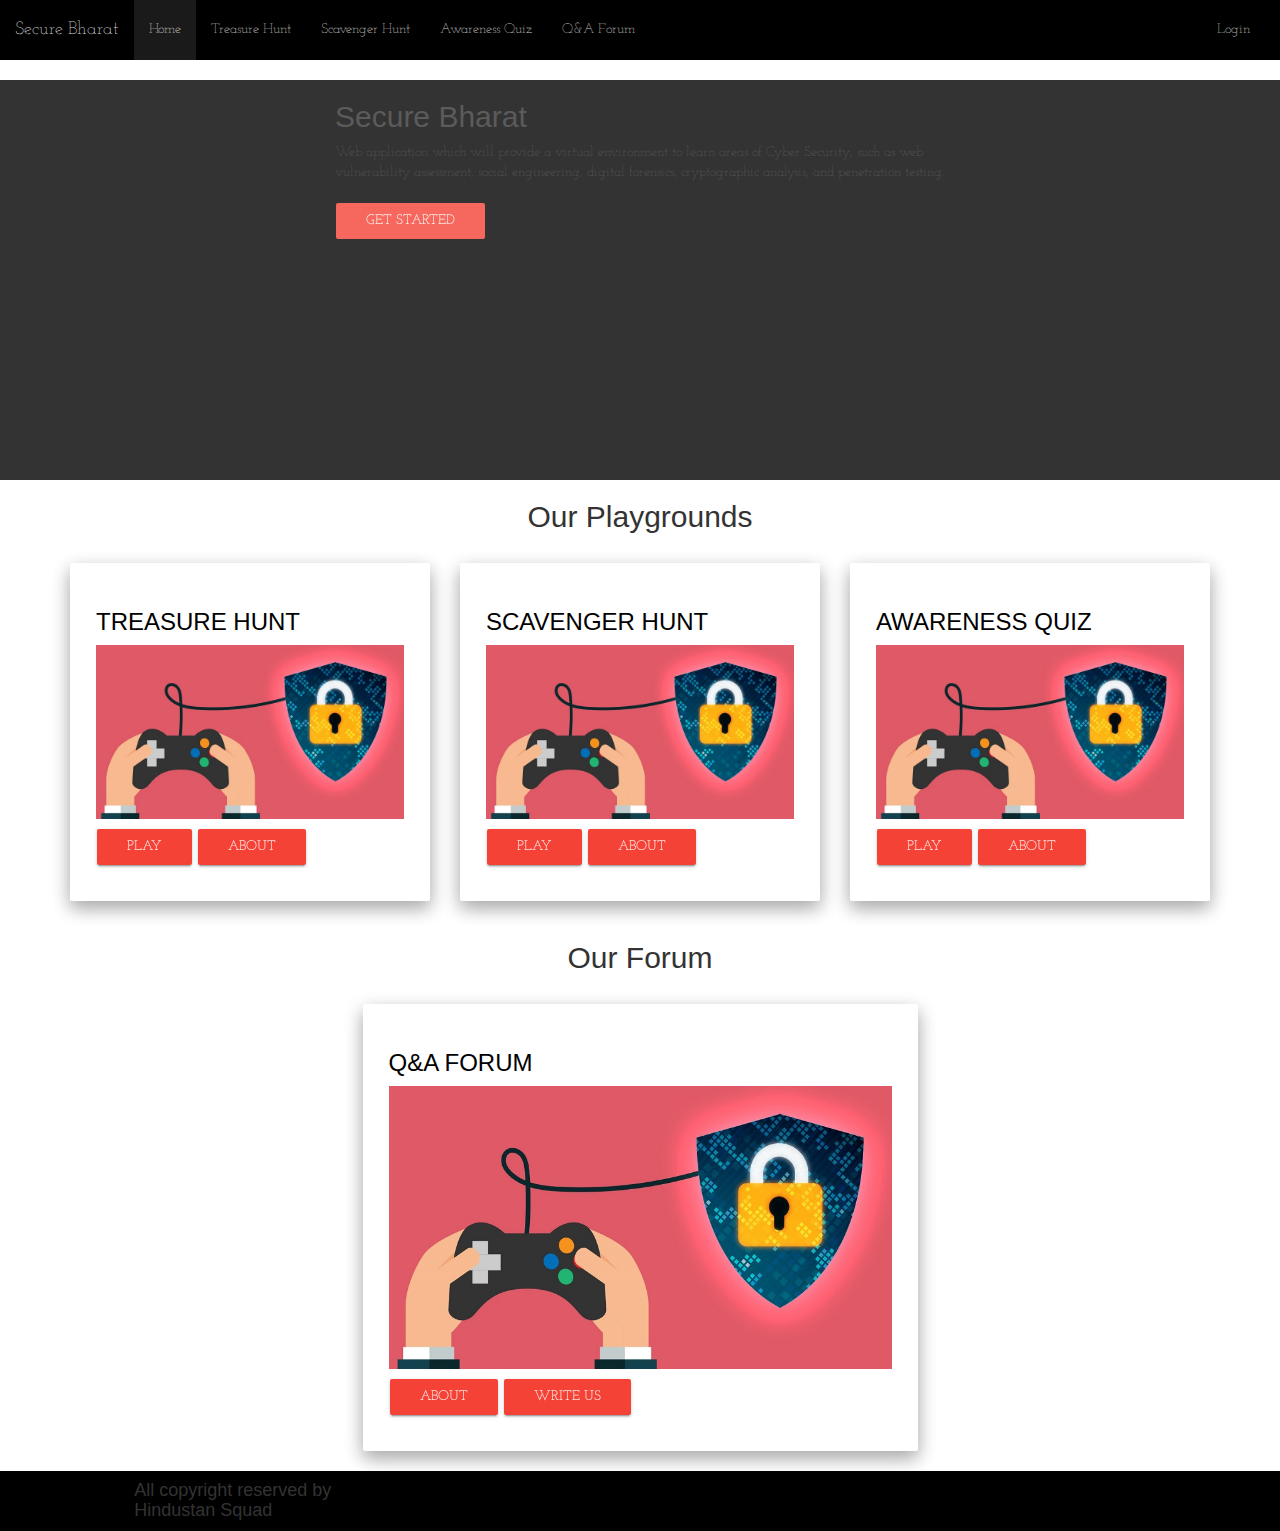
<file: index.html>
<!DOCTYPE HTML>
<html>
<head>
  <meta name="viewport" content="width=device-width, initial-scale=1">
  <link href="css/bootstrap.min.css" rel="stylesheet" type="text/css"/>
  <link href="css/index.css" rel="stylesheet" type="text/css"/>
  <!-- <link rel="stylesheet" href="https://maxcdn.bootstrapcdn.com/bootstrap/3.3.7/css/bootstrap.min.css">
  <script src="https://ajax.googleapis.com/ajax/libs/jquery/3.1.1/jquery.min.js"></script>
  <script src="https://maxcdn.bootstrapcdn.com/bootstrap/3.3.7/js/bootstrap.min.js"></script> -->
  <script src="js/jquery-1.10.2.min.js"></script>
  <script src="js/bootstrap.min.js"></script>
  <!-- Material design -->
  <link href="css/material/bootstrap-material-design.css" rel="stylesheet">
  <link href="css/material/ripples.min.css" rel="stylesheet">
  <script src="js/material/material.min.js"></script>
  <script src="js/material/ripples.min.js"></script>


<script>
  $(document).ready(function(){
    $.material.init();
    $("select").dropdown();
  });
  function showDetails(a)
  {
    b=a.id+"Details";
    if(document.getElementById(b).style.display=="none")
    {document.getElementById(b).style.display="block";}
    else
    document.getElementById(b).style.display="none";
}
  </script>
</head>
<body style="background-color:white;">
  <div class="navbar navbar-default" style="background-color:black">
    <div class="container-fluid">
      <div class="navbar-header">
        <button type="button" class="navbar-toggle" data-toggle="collapse" data-target=".navbar-default-collapse">
          <span class="icon-bar"></span>
          <span class="icon-bar"></span>
          <span class="icon-bar"></span>
        </button>
        <a class="navbar-brand" href="javascript:void(0)">Secure Bharat</a>
      </div>
      <div class="navbar-collapse collapse navbar-default-collapse">
        <ul class="nav navbar-nav">
          <li class="active"><a href="javascript:void(0)">Home</a></li>
          <li><a href="javascript:void(0)">Treasure Hunt</a></li>
          <li><a href="javascript:void(0)">Scavenger Hunt</a></li>
          <li><a href="javascript:void(0)">Awareness Quiz</a></li>
          <li><a href="javascript:void(0)">Q&A Forum</a></li>
        </ul>

        <ul class="nav navbar-nav navbar-right">
          <li><a href="login.html">Login</a></li>
        </ul>
      </div>
    </div>
  </div>

  <div class="container-fluid parallax">
    <div class="row" style="background-color:black;opacity:0.8;min-height:400px;" >

      <div class="col-md-6 col-md-offset-3">
      <h2>Secure Bharat</h2>

        <p >Web application which will provide a virtual environment to learn areas of Cyber Security,
          such as web vulnerability assessment, social engineering, digital forensics, cryptographic
          analysis, and penetration testing.</p>
          <a href="getstarted.html" class="btn btn-raised btn-danger"  role="button">Get Started </a>
      </div>
      </div>
    </div>
    <div class="container">
      <div class="row">
        <h2 align="center" style="padding-bottom:20px;">Our Playgrounds</h2>
        <div class="col-md-4 col-sm-6 col-xs-12 ">
          <div class="well well-lg" style="color:black;" >
            <h3>TREASURE HUNT</h3>
            <img src="images/image1.jpg" style="width:100%;min-height:150px;"/>
            <a  class="btn btn-raised btn-danger">Play</a>
            <a onclick="showDetails(this)" class="btn btn-raised btn-danger" id="treasureHunt">About</a>
            <div  style="display:none" id="treasureHuntDetails">
              <p>Treasure hunt will consists of 100 plus challenges . Each challenge will provide an infosec scenario,
                a set of objectives and links to various digital assets that users use to solve each challenges.
                Each challenge of treasure hunt is a combined package which comes with a detailed solution that
                outlines which tools to use and how to apply the tools to solve the challenges.
                The challenges will keep them engaged, entertained and enlightened.</p>
              </div>
            </div>
          </div>

          <div class="col-md-4 col-sm-6 col-xs-12 ">
            <div class="well well-lg" style="color:black;">
              <h3>SCAVENGER HUNT</h3>
              <img src="images/image1.jpg" style="width:100%;min-height:150px;"/>
              <a  class="btn btn-raised btn-danger">Play</a>
              <a onclick="showDetails(this)" class="btn btn-raised btn-danger" id="scavengerHunt">About</a>
              <div  style="display:none" id="scavengerHuntDetails">
                <p>The Scavenger Hunt allows user to learn about different websites, resources and tools like metasploit,
                  nmap, nessus and wireshark, etc. We will provide tutorials in the form of videos and website links.
                  Each tutorial will have a  set  of questions related to these resources  which will test their knowledge.</p>
                </div>
              </div>
            </div>

            <div class="col-md-4 col-sm-6 col-xs-12 ">
              <div class="well well-lg" style="color:black;">
                <h3>AWARENESS QUIZ</h3>
                <img src="images/image1.jpg" style="width:100%;min-height:150px;"/>
                <a  class="btn btn-raised btn-danger">Play</a>
                <a onclick="showDetails(this)" class="btn btn-raised btn-danger" id="awarenessQuiz">About</a>
                <div  style="display:none" id="awarenessQuizDetails">
                  <p>The Awareness Quiz asks fifteen randomized questions for a user to solve in 5 minute.
                    They help user to learn how secure they really are.
                    Afterwards, they get a score, the correct answers, and a chance to retry with different questions.</p>
                  </div>
                </div>
              </div>

              </div>
            </div>

            <div class="container">
              <div class="row">
                <h2 align="center" style="padding-bottom:20px;">Our Forum</h2>
            <div class="col-md-6 col-md-offset-3 ">
              <div class="well well-lg" style="color:black;">
                <h3>Q&A FORUM</h3>
                <img src="images/image1.jpg" style="width:100%;min-height:150px;"/>
                <a onclick="showDetails(this)" class="btn btn-raised btn-danger" id="q&aForum">About</a>
                <a  class="btn btn-raised btn-danger">Write Us</a>
                <div  style="display:none" id="q&aForumDetails">
                  <p>The Question and Answer forum where users can put questions anonymously.
                    Questions are answered by our security team and subject matter experts.</p>
                  </div>
                </div>
              </div>
            </div>
          </div>


            <!-- Footer -->
            <div class="container-fluid" style="background-color:black;">
            <div id="footer" data-role:"footer" >
           <div class="col-md-3 col-md-offset-1">
             <h4>All copyright reserved by Hindustan Squad</h4>
           </div>
           <div class="col-md-4">
           </div>
           <div class="col-md-4">
           </div>
            </div>
          </div>
          </body>
</file>
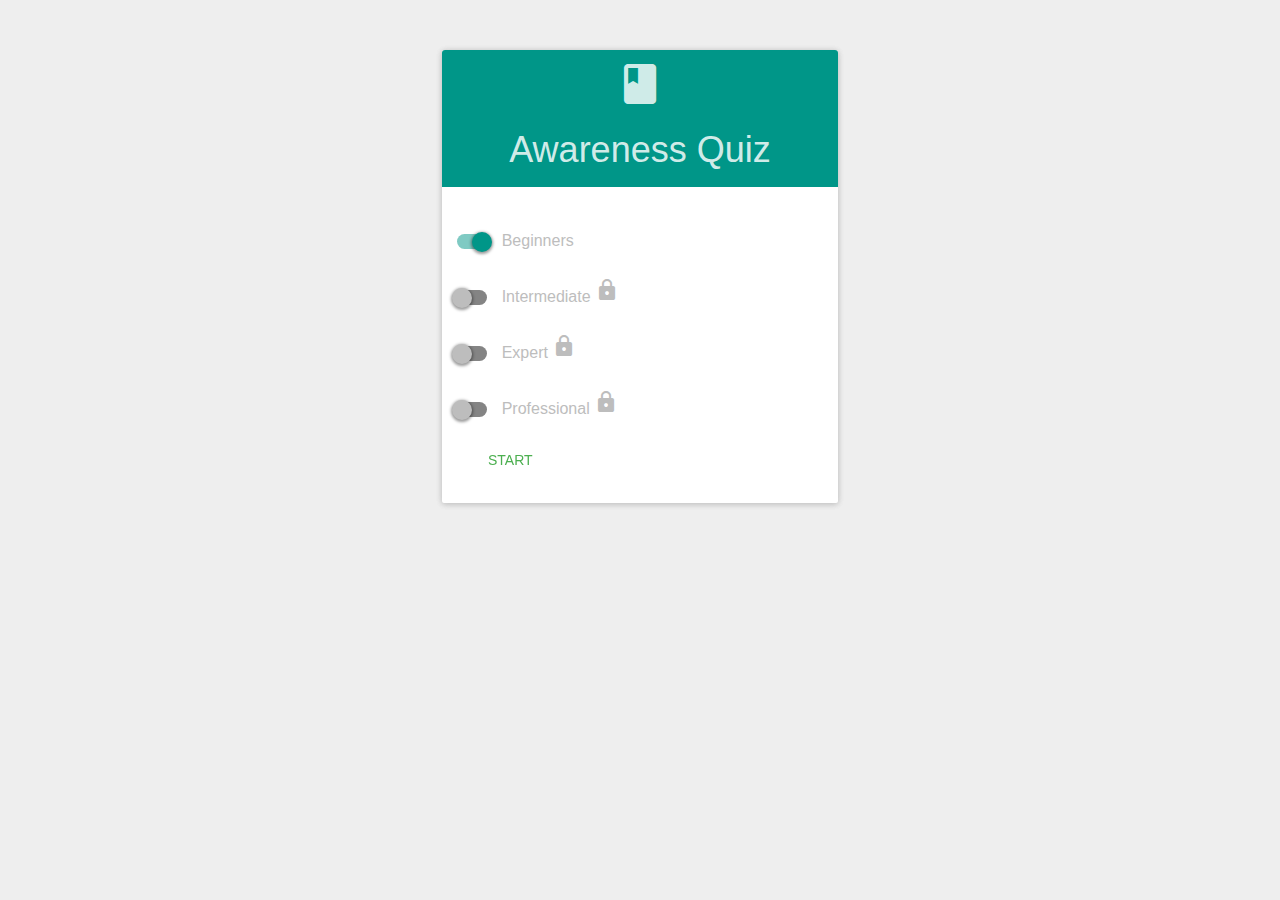
<file: awarenessQuiz.html>
<!DOCTYPE HTML>
<html>
<head>
  <meta name="viewport" content="width=device-width, initial-scale=1">
  <link href="css/bootstrap.min.css" rel="stylesheet" type="text/css"/>
  <link href="https://fonts.googleapis.com/icon?family=Material+Icons" rel="stylesheet">

  <!-- <link rel="stylesheet" href="https://maxcdn.bootstrapcdn.com/bootstrap/3.3.7/css/bootstrap.min.css">
  <script src="https://ajax.googleapis.com/ajax/libs/jquery/3.1.1/jquery.min.js"></script>
  <script src="https://maxcdn.bootstrapcdn.com/bootstrap/3.3.7/js/bootstrap.min.js"></script> -->
  <script src="js/jquery-1.10.2.min.js"></script>
  <script src="js/bootstrap.min.js"></script>
  <!-- Material design -->
  <link href="css/material/bootstrap-material-design.css" rel="stylesheet">
  <link href="css/material/ripples.min.css" rel="stylesheet">
  <script src="js/material/material.min.js"></script>
  <script src="js/material/ripples.min.js"></script>


  <script>
  $(document).ready(function(){
    // material bootstrap
    $.material.init();
    $("select").dropdown();

    unlocked=1;//fetch from php
    x=document.getElementsByName('Level');
    for(i=unlocked;i<x.length;i++)
    {
      x[i].disabled = true;
      x[i].parentElement.innerHTML=x[i].parentElement.innerHTML+"<i class='material-icons' >lock</i>";
      //<i class="material-icons" >lock</i>
    }
    x[unlocked-1].click();
    //x[unlocked-1].checked="true";
  });

  //no need of php in below functions
  function uncheck(a){
    x=document.getElementsByName("Level");
    for(i=0;i<x.length;i++){
      if(x[i].checked==true&&x[i]!=a.id)
      {
        x[i].click();
      }
    }
  }
  function topic(t){
    uncheck(t);
    if(document.getElementById(t.id+"Topics").style.display=="none")
    {
      document.getElementById(t.id+"Topics").style.display="block";
    }
    else
    document.getElementById(t.id+"Topics").style.display="none";
  }
  </script>
</head>
<body>
  <div class="container-fluid">
    <div class="row">
      <div class="col-sm-offset-3 col-sm-6 col-xs-12 col-md-offset-4 col-md-4" style="margin-top:50px;margin-bottom:50px;">
        <div class="panel panel-primary">
          <div class="panel-heading">
            <p class="panel-title" style="text-align: center; font-size: 36px; line-height: 1.5;">
              <i class="material-icons" style="font-size: 48px;">book</i><br>
              Awareness Quiz</p>
            </div>
            <div class="panel-body">
      <!-- apply php  for form-->
           <form action="" method="POST" style="margin-top: 12px;">
                <div class="form-group">
                  <div class="togglebutton">
                    <label>
                      <input type="checkbox"  name="Level" value="Beginners" id="Beginners" onclick="uncheck(this)">Beginners
                    </label>
                  </div>
                  <br>
                  <div class="togglebutton">
                    <label>
                      <input type="checkbox"  name="Level" value="Intermediate" id="Intermediate" onclick="uncheck(this)">Intermediate
                    </label>
                  </div>
                  <br>
                  <div class="togglebutton">
                    <label>
                      <input type="checkbox" onclick="topic(this)" name="Level" value="Expert" id="Expert">Expert
                      <div id="ExpertTopics" style="display:none;">
                        <div class="form-group">
                          <label class="col-md-2 control-label">Topic</label>
                          <div class="col-md-10">
                            <!-- Start by fetching php -->
                            <div class="radio radio-primary">
                              <label>
                                <input type="radio" name="optionsRadios" id="optionsRadios1" value="option1">
                                Cryptography
                              </label>
                            </div>
                            <!-- repeat it by loopingin php for ctagories fetched from database -->
                            <div class="radio radio-primary">
                              <label>
                                <input type="radio" name="optionsRadios" id="optionsRadios2" value="option2">
                                ATM Frauds
                              </label>
                            </div>

                            <div class="radio radio-primary">
                              <label>
                                <input type="radio" name="optionsRadios" id="optionsRadios2" value="option2">
                                Social Engineering
                              </label>
                            </div>

                          </div>
                        </div>
                      </div>
                    </label>
                  </div>
                  <br>
                  <div class="togglebutton">
                    <label>
                      <input type="checkbox"   name="Level" value="Professional" id="Professional" onclick="uncheck(this)">Professional

                    </label>
                  </div>
                </div>
                <button type="submit" class="btn btn-success " name="start">Start</button>
              </form>
              <div class="clearfix"></div>
            </div>
          </div>
        </div>
      </div>
    </div>
  </body>
</file>
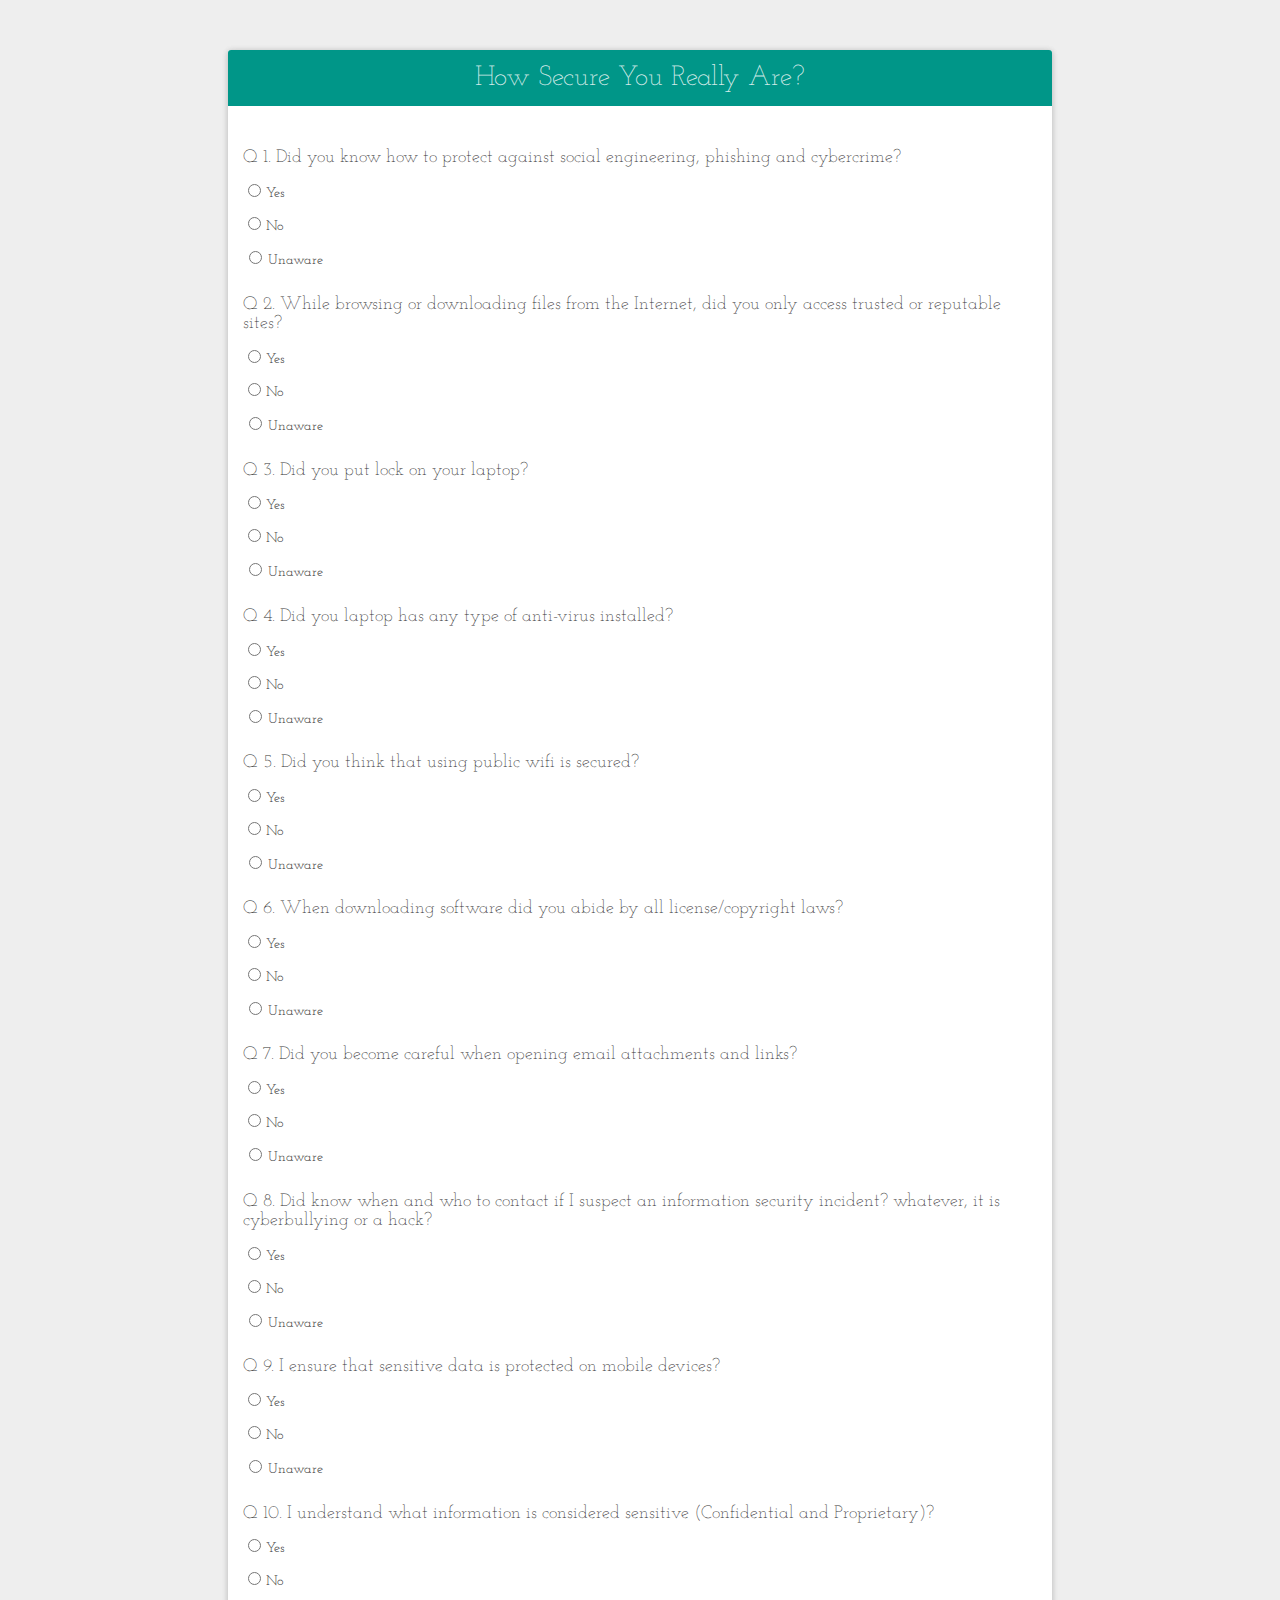
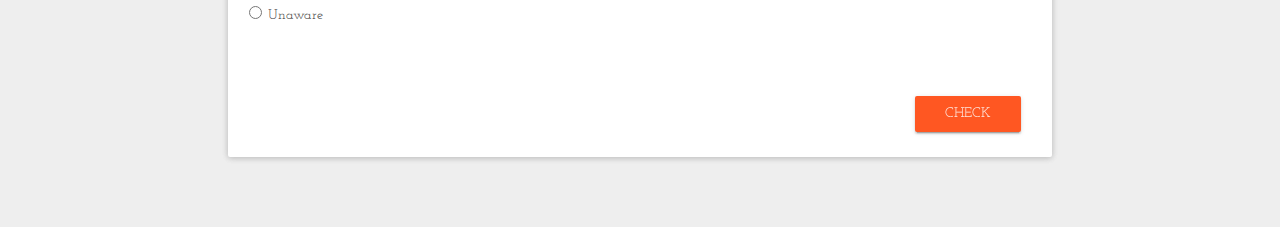
<file: getstarted.html>
<!DOCTYPE HTML>
<html>
<head>
  <meta name="viewport" content="width=device-width, initial-scale=1">
  <link href="css/bootstrap.min.css" rel="stylesheet" type="text/css"/>
  <link href="https://fonts.googleapis.com/icon?family=Material+Icons" rel="stylesheet">
 <link rel="stylesheet" href="css/jQuery-plugin-progressbar.css">
 <link href="https://fonts.googleapis.com/css?family=Josefin+Slab" rel="stylesheet">
  <!-- <link rel="stylesheet" href="https://maxcdn.bootstrapcdn.com/bootstrap/3.3.7/css/bootstrap.min.css">
  <script src="https://ajax.googleapis.com/ajax/libs/jquery/3.1.1/jquery.min.js"></script>
  <script src="https://maxcdn.bootstrapcdn.com/bootstrap/3.3.7/js/bootstrap.min.js"></script> -->
  <script src="js/jquery-1.10.2.min.js"></script>
  <script src="js/bootstrap.min.js"></script>
  <!-- Material design -->
  <link href="css/material/bootstrap-material-design.css" rel="stylesheet">
  <link href="css/material/ripples.min.css" rel="stylesheet">
  <script src="js/material/material.min.js"></script>
  <script src="js/material/ripples.min.js"></script>
  <style>
  h1,h2,h3,h4,h5,h6,p,body{
    font-family: 'Josefin Slab', serif;
  }
  </style>
 	<script src="js/jQuery-plugin-progressbar.js"></script>
  <script>
  $(document).ready(function(){
    $.material.init();
    $("select").dropdown();

    var ques=new Array(10);
    var option=new Array(3);
    var val=[["5","3","1"],["5","3","1"],["5","3","1"],["5","3","1"],["5","3","1"],["5","3","1"],["5","3","1"],["5","3","1"],["5","3","1"],["5","3","1"]];
    // var ans=["0","1","2","2","1","2","2","","",""];
    ques[0]="Did you know how to protect against social engineering, phishing and cybercrime?";
    ques[1]='While browsing or downloading files from the Internet, did you only access trusted or reputable sites?';
    ques[2]='Did you put lock on your laptop?';
    ques[3]='Did you laptop has any type of anti-virus installed?';
    ques[4]='Did you think that using public wifi is secured?';
    ques[5]='When downloading software did you abide by all license/copyright laws?';
    ques[6]='Did you become careful when opening email attachments and links?';
    ques[7]='Did know when and who to contact if I suspect an information security incident? whatever, it is cyberbullying or a hack?';
    ques[8]='I ensure that sensitive data is protected on mobile devices?';
    ques[9]='I understand what information is considered sensitive (Confidential and Proprietary)?';
    //ques[10]='What will you do if someone has asked you about your account password account details what will you do ?';
    option[0]='Yes';
    option[1]='No';
    option[2]='Unaware';


    for(i=0;i<ques.length;i++){
      document.getElementById('cont').innerHTML=document.getElementById('cont').innerHTML+
      "<h4 >Q "+(i+1)+". "+ques[i]+"</h4>"+
      "  <h5 ><input type='radio' name='Radio"+i+"' id='option"+i+1+"' value='"+val[i][0]+"' style='margin:5px;'>"+option[0]+"<br></h5>"+
      "  <h5 ><input type='radio' name='Radio"+i+"' id='option"+i+1+"' value='"+val[i][1]+"' style='margin:5px;' >"+option[1]+"<br></h5>"+
      "  <h5 ><input type='radio' name='Radio"+i+"' id='option"+i+1+"' value='"+val[i][2]+"' style='margin:6px;'>"+option[2]+"<br><br></h5>";
  }
}
  );
  function check(){
    var temp=0;
    for(i=0;i<10;i++){
      if($('input[name=Radio'+i+']:checked').val()==null)
      temp=temp+0;
      else
      temp=temp+parseInt($('input[name=Radio'+i+']:checked').val());
    }
    per=(temp/(10*5))*100;
   $('#myModal').modal({backdrop: 'static', keyboard: false})  ;
   document.getElementById('id1').innerHTML="<div class='progressbar '' data-percent='"+parseInt(per)+"' data-duration='500' data-color='yellow,orange'></div>";
  $(".progressbar").loading();
  if(per<=33)
{document.getElementById('id2').innerHTML="You are highly unsecure";
document.getElementById('id3').style.backgroundColor="red";
}
else if(per<=60)
{document.getElementById('id2').innerHTML="You are moderately secure";
document.getElementById('id3').style.backgroundColor="blue";
}
else
{document.getElementById('id2').innerHTML="Nice! Your security level is good";
document.getElementById('id3').style.backgroundColor="green";
}
  }
  </script>

</head>

<body>
  <div class="container-fluid">
		<div class="row">
			<div class=" col-sm-offset-2 col-sm-8 col-xs-12 col-md-offset-2 col-md-8" style="margin-top:50px;margin-bottom:50px;">
				<div class="panel panel-primary">
					<div class="panel-heading">
						<p class="panel-title" style="text-align: center; font-size: 28px; line-height: 1.3;">

						How Secure You Really Are?</p>
					</div>
					<div class="panel-body">
              <div class="form-group" >
                <div   id="cont">
                </div>
             </div>

    <!-- question ends -->
    <div class="form-group">
        <div class="col-md-10 col-md-offset-2">
          <button type="button" class="btn btn-raised btn-warning pull-right" onclick="check();" name="check">Check</button>

        </div>
      </div>

					</div>
				</div>
			</div>
		</div>
	</div>


  <!-- Modal -->
  <div class="modal fade" id="myModal" role="dialog" >
    <div class="modal-dialog">

      <!-- Modal content-->
      <div class="modal-content">
        <div class="modal-header"id="id3" style="color: white;background-color: #009688;padding:20px;">
          <!-- <button type="button" class="close" data-dismiss="modal">&times;</button> -->
          <h3 class="modal-title " id="id2"></h3>
        </div>
        <div class="modal-body" id="id1" >

                    </div>
                    <a href="index.php" class="btn btn-raised btn-danger" style="margin:20px;">Start Learning</a>
        </div>

        <!-- <div class="modal-footer">
          <button type="button" class="btn btn-default" data-dismiss="modal">Close</button>
        </div> -->
      </div>

    </div>
  </div>
  <!-- <script>
		$(".progressbar").loading();
	</script> -->
</body>
</file>
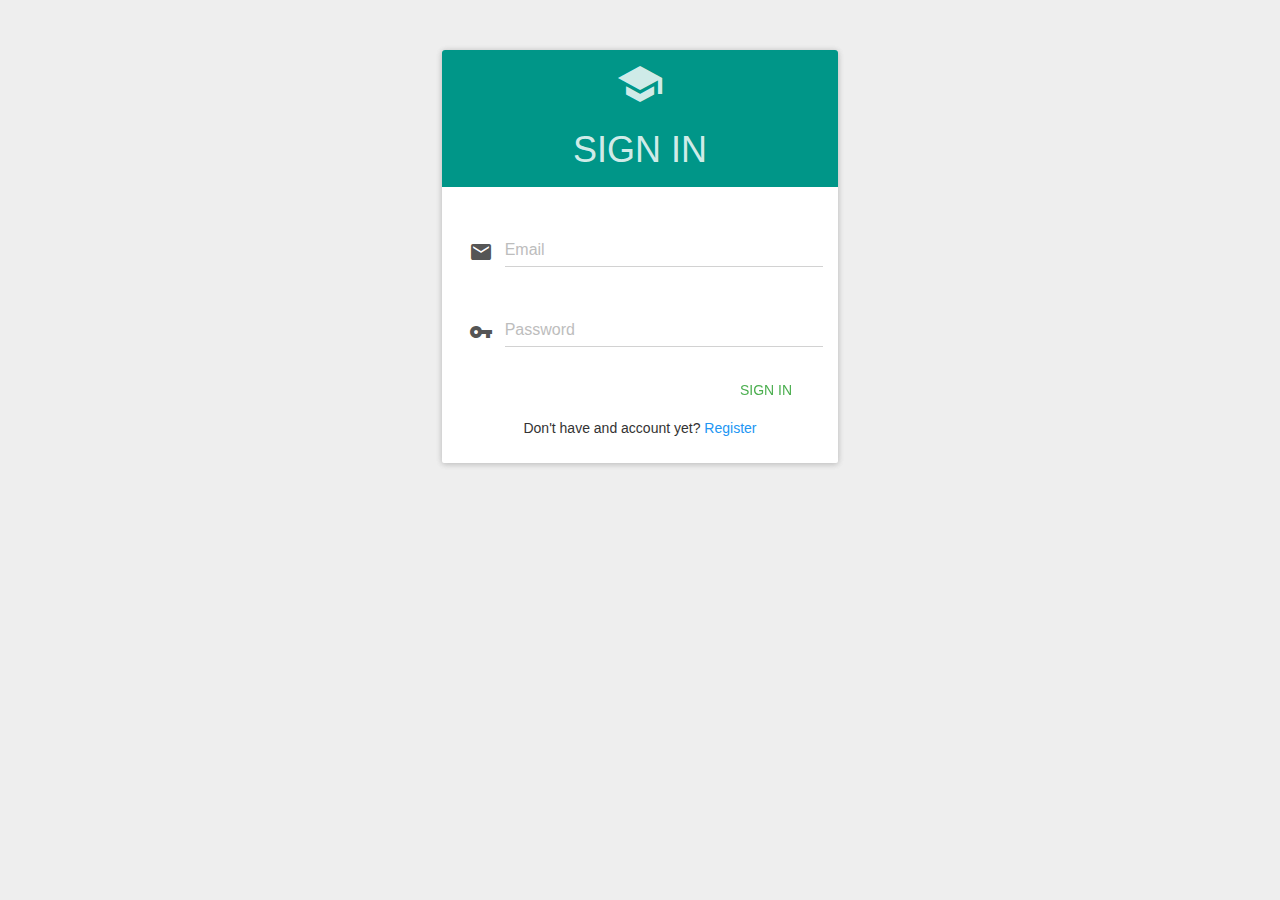
<file: login.html>
<!DOCTYPE HTML>
<html>
<head>
  <meta name="viewport" content="width=device-width, initial-scale=1">
  <link href="css/bootstrap.min.css" rel="stylesheet" type="text/css"/>
  <link href="https://fonts.googleapis.com/icon?family=Material+Icons" rel="stylesheet">

  <!-- <link rel="stylesheet" href="https://maxcdn.bootstrapcdn.com/bootstrap/3.3.7/css/bootstrap.min.css">
  <script src="https://ajax.googleapis.com/ajax/libs/jquery/3.1.1/jquery.min.js"></script>
  <script src="https://maxcdn.bootstrapcdn.com/bootstrap/3.3.7/js/bootstrap.min.js"></script> -->
  <script src="js/jquery-1.10.2.min.js"></script>
  <script src="js/bootstrap.min.js"></script>
  <!-- Material design -->
  <link href="css/material/bootstrap-material-design.css" rel="stylesheet">
  <link href="css/material/ripples.min.css" rel="stylesheet">
  <script src="js/material/material.min.js"></script>
  <script src="js/material/ripples.min.js"></script>


  <script>
  $(document).ready(function(){
    $.material.init();
    $("select").dropdown();
  });
  </script>
</head>
<body>
  <div class="container-fluid">
    <div class="row">
      <div class=" col-sm-offset-3 col-sm-6 col-xs-12 col-md-offset-4 col-md-4" style="margin-top:50px;margin-bottom:50px;">
        <div class="panel panel-primary">
          <div class="panel-heading">
            <p class="panel-title" style="text-align: center; font-size: 36px; line-height: 1.5;">
              <i class="material-icons" style="font-size: 48px;">school</i><br>
              SIGN IN</p>
            </div>
            <div class="panel-body">
              <form action="login_process.php" method="POST" style="margin-top: 12px;">
                <div class="form-group label-floating">
                  <div class="input-group margin-bottom-sm">
                    <span class="input-group-addon"><i class="material-icons">email</i></span>
                    <label for="email" class="control-label">Email</label>
                    <input class="form-control" type="email" name="email" maxlength="255" pattern="([\w-]+(?:\.[\w-]+)*)@((?:[\w-]+\.)*\w[\w-]{0,66})\.([a-z]{2,6}(?:\.[a-z]{2})?)" required>
                    <p class="help-block">Enter a valid email address</p>
                  </div>
                </div>
                <div class="form-group label-floating">
                  <div class="input-group">
                    <span class="input-group-addon"><i class="material-icons">vpn_key</i></span>
                    <label for="password" class="control-label">Password</label>
                    <input class="form-control" type="password" name="password" maxlength="60" required>
                  </div>
                </div>
                <button type="submit" class="btn btn-success pull-right" name="submit" value="submit">Sign In</button>
              </form>
              <div class="clearfix"></div>
              <div>
                <p style="text-align: center;">Don't have and account yet?<a href="signup.html" style="color: #2196f3;"> Register</a></p>
              </div>
            </div>
          </div>
        </div>
      </div>
    </div>
  </body>
</file>
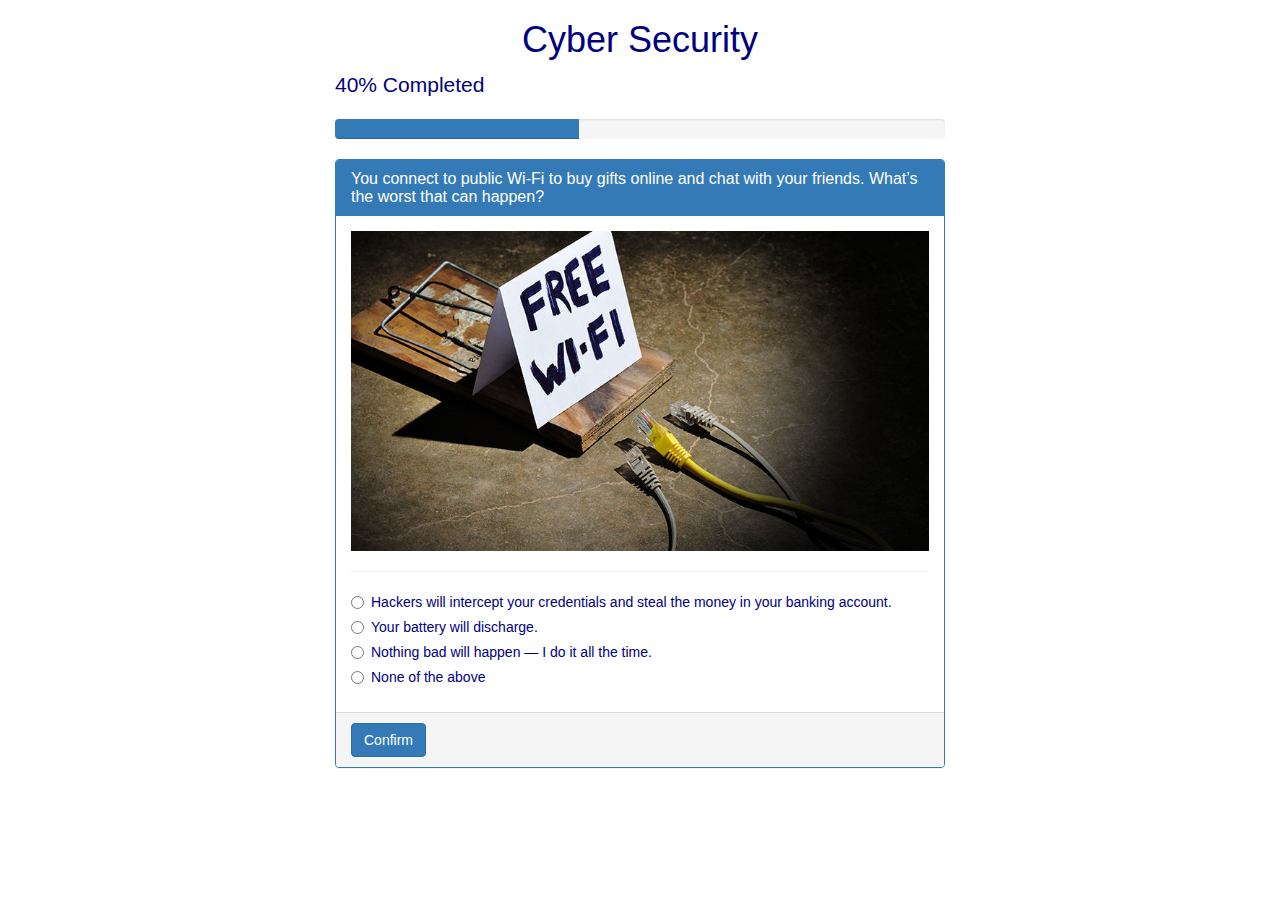
<file: quiz1.html>
<!DOCTYPE HTML>
<html>
<head>
  <meta name="viewport" content="width=device-width, initial-scale=1">
  <link href="css/bootstrap.min.css" rel="stylesheet" type="text/css"/>
  <!-- <link rel="stylesheet" href="https://maxcdn.bootstrapcdn.com/bootstrap/3.3.7/css/bootstrap.min.css">
    <script src="https://ajax.googleapis.com/ajax/libs/jquery/3.1.1/jquery.min.js"></script>
    <script src="https://maxcdn.bootstrapcdn.com/bootstrap/3.3.7/js/bootstrap.min.js"></script> -->
  <link href="css/footer.css" rel="stylesheet" type="text/css"/>
  <script src="js/jquery-1.10.2.min.js"></script>
  <script src="js/bootstrap.min.js"></script>
<!-- Material design -->
  <!-- <link href="css/material/bootstrap-material-design.css" rel="stylesheet">
  	<link href="css/material/ripples.min.css" rel="stylesheet">
    <script src="js/material/material.min.js"></script>
	<script src="js/material/ripples.min.js"></script>


  <script>
$(document).ready(function(){
  $.material.init();
  $("select").dropdown();
});
</script>-->
</head>
<body>
  <div class="row">
    <h1 align="center">Cyber Security</h1>
  </div>
  <div class="col-sm-1 col-md-3 ">
  </div>
  <div class="col-sm-10 col-md-6">
    <p class="lead">40% Completed</p>
    <div class="progress">
      <div class="progress-bar" role="progressbar" style="width: 40%;">
        <span class="sr-only">40% Completed </span>
      </div>
    </div>
  <div class="panel panel-primary">
     <div class="panel-heading">
       <h3 class="panel-title">
          You connect to public Wi-Fi to buy gifts online and chat with your friends. What’s the worst that can happen?
         </h3>
     </div>
     <div class="panel-body">
       <div class="image">
         <img src="images/sample1.jpg" style="width:100%;"/>
       </div>
       <hr>
       <div class="radio">
         <label>
           <input type="radio" name="optionsRadios" id="optionsRadios1" value="option1" > Hackers will intercept your credentials and steal the money in your banking account.
         </label>
       </div>
       <div class="radio">
         <label>
           <input type="radio" name="optionsRadios" id="optionsRadios2" value="option2"> Your battery will discharge.
         </label>
       </div>
       <div class="radio">
         <label>
           <input type="radio" name="optionsRadios" id="optionsRadios3" value="option3"> Nothing bad will happen — I do it all the time.
         </label>
       </div>
       <div class="radio">
         <label>
           <input type="radio" name="optionsRadios" id="optionsRadios4" value="option4"> None of the above
         </label>
       </div>

     </div><div class="container"></div>
     <div class="panel-footer">
       <!-- Trigger the modal with a button -->
       <a href="#" class="btn btn-primary " data-toggle="modal" data-target="#myModal" role="button">Confirm</a>

     </div>
   </div>
 </div>
  <!-- Modal -->
  <div class="modal fade" id="myModal" role="dialog">
    <div class="modal-dialog">

      <!-- Modal content-->
      <div class="modal-content">
        <div class="modal-header">
          <!-- <button type="button" class="close" data-dismiss="modal">&times;</button> -->
          <h4 class="modal-title">Answer is correct or wrong </h4>
        </div>
        <div class="modal-body">
          <p>Correct Answer is A</p>
          <p>Criminals use public Wi-Fi to intercept the financial and private data of the people who connect to open hotspots.</p>
        </div>
        <div class="modal-footer">
          <!-- <button type="button" class="btn btn-default" data-dismiss="modal">Close</button> -->
          <button type="button" class="btn btn-default" >Next</button>
        </div>
      </div>

    </div>
  </div>

</body>
</file>
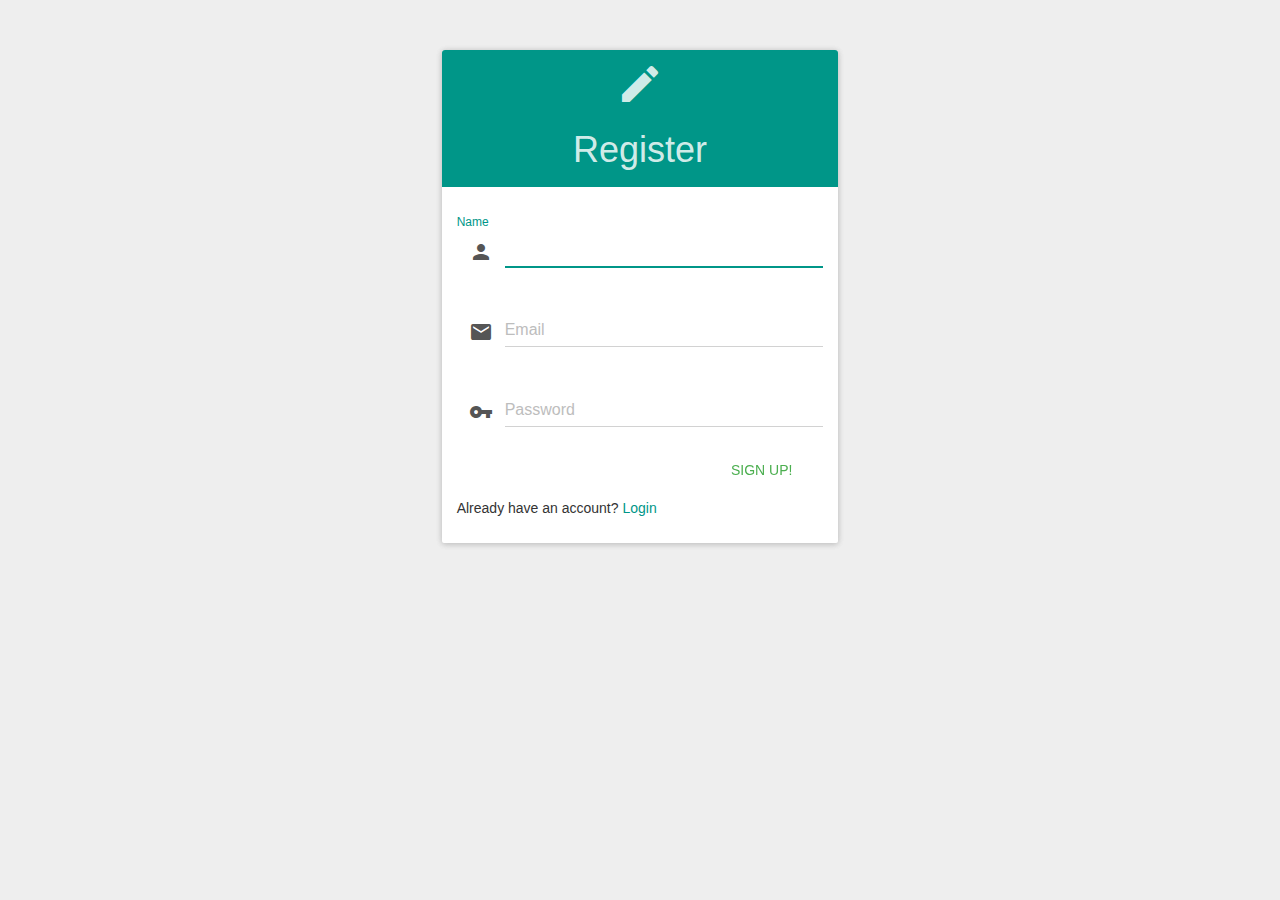
<file: signup.html>
<!DOCTYPE HTML>
<html>
<head>
  <meta name="viewport" content="width=device-width, initial-scale=1">
  <link href="css/bootstrap.min.css" rel="stylesheet" type="text/css"/>
  <link href="https://fonts.googleapis.com/icon?family=Material+Icons" rel="stylesheet">

  <!-- <link rel="stylesheet" href="https://maxcdn.bootstrapcdn.com/bootstrap/3.3.7/css/bootstrap.min.css">
  <script src="https://ajax.googleapis.com/ajax/libs/jquery/3.1.1/jquery.min.js"></script>
  <script src="https://maxcdn.bootstrapcdn.com/bootstrap/3.3.7/js/bootstrap.min.js"></script> -->
  <script src="js/jquery-1.10.2.min.js"></script>
  <script src="js/bootstrap.min.js"></script>
  <!-- Material design -->
  <link href="css/material/bootstrap-material-design.css" rel="stylesheet">
  <link href="css/material/ripples.min.css" rel="stylesheet">
  <script src="js/material/material.min.js"></script>
  <script src="js/material/ripples.min.js"></script>


  <script>
  $(document).ready(function(){
    $.material.init();
    $("select").dropdown();
  });
  </script>
</head>
<body>
  <div class="container-fluid">
    <div class="row">
      <div class="col-sm-offset-3 col-sm-6 col-xs-12 col-md-offset-4 col-md-4" style="margin-top:50px;margin-bottom:50px;">
        <div class="panel panel-primary">
          <div class="panel-heading">
            <p class="panel-title" style="text-align: center; font-size: 36px; line-height: 1.5;">
              <i class="material-icons" style="font-size: 48px;">create</i><br>
              Register</p>
            </div>
            <div class="panel-body">
              <form action="process_data.php" method="POST">
                <div class="form-group label-floating">
                  <div class="input-group">
                    <span class="input-group-addon"><i class="material-icons">person</i></span>
                    <label for="name" class="control-label">Name</label>
                    <input class="form-control" type="text" name="name" maxlength="60" required autofocus>
                  </div>
                </div>

                <div class="form-group label-floating">
                  <div class="input-group margin-bottom-sm">
                    <span class="input-group-addon"><i class="material-icons">email</i></span>
                    <label for="email" class="control-label">Email</label>
                    <input class="form-control" type="email" name="email" maxlength="255" pattern="([\w-]+(?:\.[\w-]+)*)@((?:[\w-]+\.)*\w[\w-]{0,66})\.([a-z]{2,6}(?:\.[a-z]{2})?)" required>
                    <p class="help-block">Enter a valid email address</p>
                  </div>
                </div>
                <div class="form-group label-floating">
                  <div class="input-group">
                    <span class="input-group-addon"><i class="material-icons">vpn_key</i></span>
                    <label for="password" class="control-label">Password</label>
                    <input class="form-control" type="pass" name="password" maxlength="60" required>
                  </div>
                </div>
                <button type="submit" class="btn btn-success pull-right" name="submit" value="submit">Sign Up!</button>
              </form>
              <div class="clearfix"></div>
              <div>
                <p>Already have an account? <a href="login.html"> Login</a></p>
              </div>
            </div>
          </div>
        </div>
      </div>
    </div>
  </body>
</file>
<file: css/index.css>
@import url(https://fonts.googleapis.com/css?family=Josefin+Slab);

body{
   font-family: 'Josefin Slab',sans-serif!important;

}
</file>
<file: css/material/ripples.min.css>
.withripple{position:relative}.ripple-container{position:absolute;top:0;left:0;z-index:1;width:100%;height:100%;overflow:hidden;border-radius:inherit;pointer-events:none}.ripple{position:absolute;width:20px;height:20px;margin-left:-10px;margin-top:-10px;border-radius:100%;background-color:#000;background-color:rgba(0,0,0,.05);-webkit-transform:scale(1);-ms-transform:scale(1);-o-transform:scale(1);transform:scale(1);-webkit-transform-origin:50%;-ms-transform-origin:50%;-o-transform-origin:50%;transform-origin:50%;opacity:0;pointer-events:none}.ripple.ripple-on{-webkit-transition:opacity .15s ease-in 0s,-webkit-transform .5s cubic-bezier(.4,0,.2,1) .1s;-o-transition:opacity .15s ease-in 0s,-o-transform .5s cubic-bezier(.4,0,.2,1) .1s;transition:opacity .15s ease-in 0s,transform .5s cubic-bezier(.4,0,.2,1) .1s;opacity:.1}.ripple.ripple-out{-webkit-transition:opacity .1s linear 0s!important;-o-transition:opacity .1s linear 0s!important;transition:opacity .1s linear 0s!important;opacity:0}
/*# sourceMappingURL=ripples.min.css.map */
</file>
<file: css/footer.css>
/*safron #FF9933
green #138808
white #FFFFFF
blue #000080*/

body{
  color:#000080;
}
/*navbar Styling*/

#custom-bootstrap-menu.navbar-default .navbar-brand {
    color: rgba(255, 255, 255, 1);
    font-family:cursive;
}
#custom-bootstrap-menu.navbar-default {
    font-size: 16px;
    background-color: rgba(255, 153, 51, 1);
    border-width: 1px;
    border-radius: 4px;
}
#custom-bootstrap-menu.navbar-default .navbar-nav>li>a {
    color: rgba(255, 255, 255, 1);
    background-color: rgba(255, 153, 51, 1);
}
#custom-bootstrap-menu.navbar-default .navbar-nav>li>a:hover,
#custom-bootstrap-menu.navbar-default .navbar-nav>li>a:focus {
    color: rgba(255, 255, 255, 1);
    background-color: rgba(19, 136, 8, 1);
}
#custom-bootstrap-menu.navbar-default .navbar-nav>.active>a,
#custom-bootstrap-menu.navbar-default .navbar-nav>.active>a:hover,
#custom-bootstrap-menu.navbar-default .navbar-nav>.active>a:focus {
    color: rgba(19, 136, 8, 1);
    background-color: rgba(255, 255, 255, 1);
}
#custom-bootstrap-menu.navbar-default .navbar-toggle {
    border-color: #ffffff;
}
#custom-bootstrap-menu.navbar-default .navbar-toggle:hover,
#custom-bootstrap-menu.navbar-default .navbar-toggle:focus {
    background-color: #ffffff;
}
#custom-bootstrap-menu.navbar-default .navbar-toggle .icon-bar {
    background-color: #ffffff;
}
#custom-bootstrap-menu.navbar-default .navbar-toggle:hover .icon-bar,
#custom-bootstrap-menu.navbar-default .navbar-toggle:focus .icon-bar {
    background-color: #ff9933;
}

/*footer Styling*/
footer {
    position: fixed;
    height: 50px;
    bottom: 0;
    padding:9px;
    width: 100%;
    background-color:#138808;
    color:white;
    font-family:cursive;
}
footer div div div a{
  padding:14px;
  color:white;
  text-decoration: none;
  font-size: 15px;

}
footer div div div a:hover{
  color:#FF9933;

}
footer div div div a:active,a:visited,a:link {
  color:white;
  text-decoration:none;
}
@media only screen and (max-width: 600px)  {
footer{
  padding:7px;
}
  footer h4{
    font-size: 14px;
  }
}
</file>
